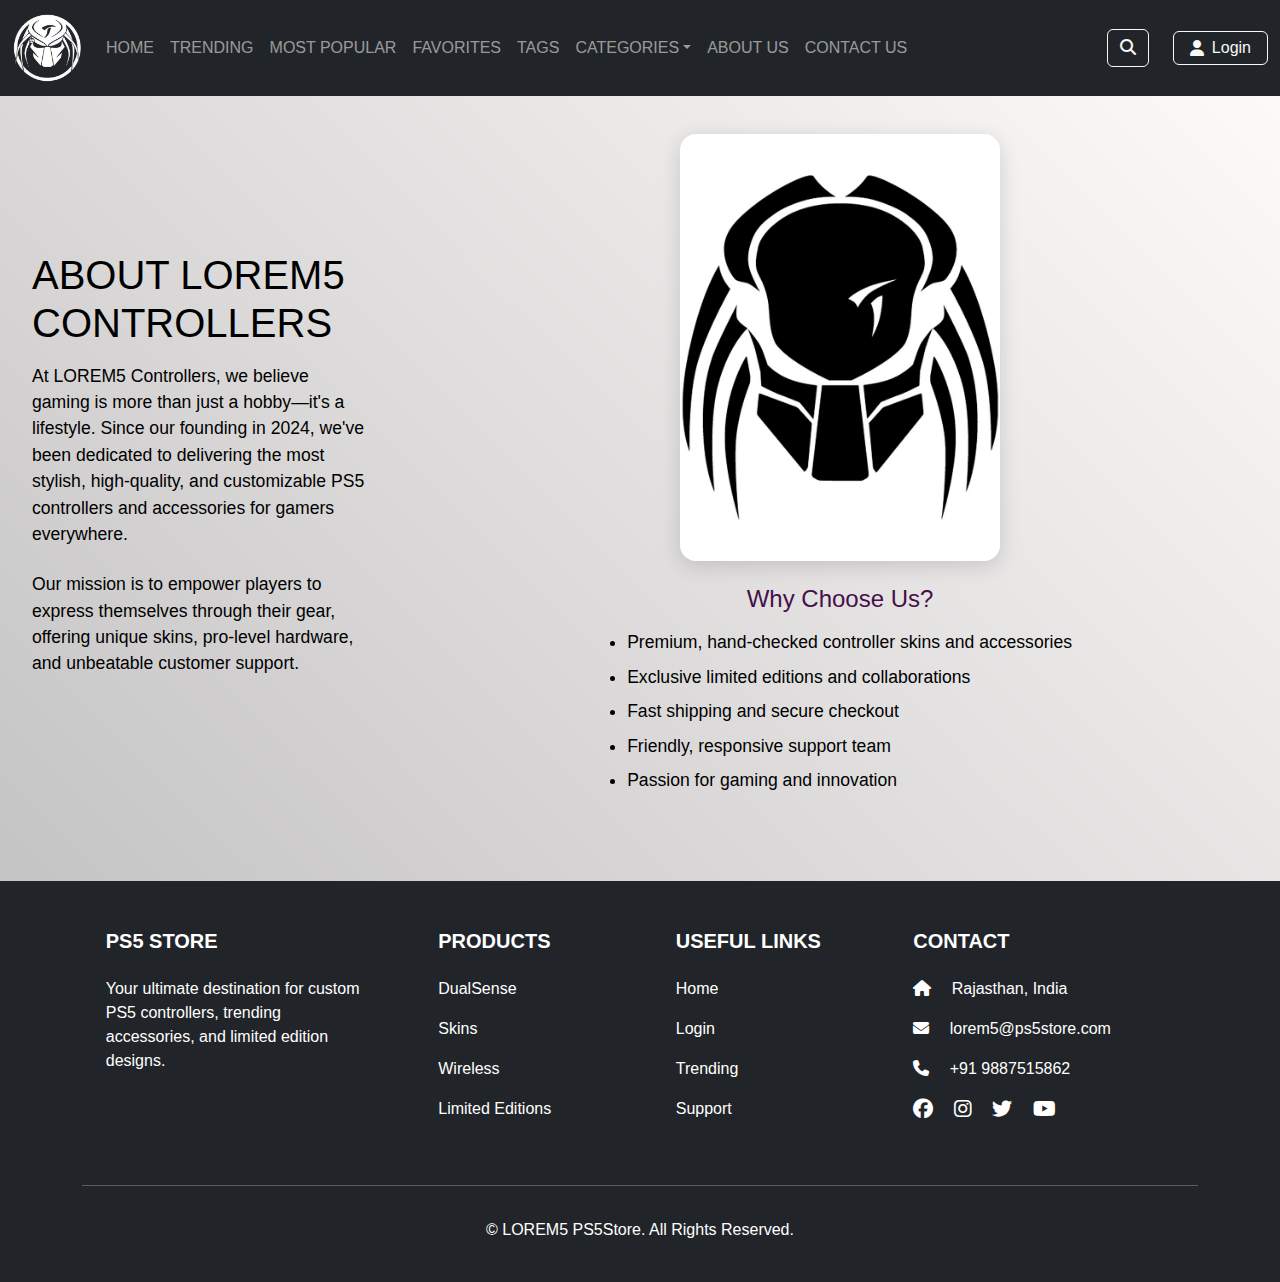
<file: about.html>
<!DOCTYPE html>
<html lang="en">

<head>
    <meta charset="UTF-8">
    <meta name="viewport" content="width=device-width, initial-scale=1.0">
    <title>About Us | LOREM5 Controllers</title>
    <link rel="icon" type="image/png" href="assests/images/logoTItle.png" />

    <!-- Latest compiled and minified CSS -->
    <link href="https://cdn.jsdelivr.net/npm/bootstrap@5.3.3/dist/css/bootstrap.min.css" rel="stylesheet">
    <!-- Latest compiled JavaScript -->
    <script src="https://cdn.jsdelivr.net/npm/bootstrap@5.3.3/dist/js/bootstrap.bundle.min.js"></script>
    <!-- Font Awesome CSS -->
    <link rel="stylesheet" href="https://cdnjs.cloudflare.com/ajax/libs/font-awesome/6.5.0/css/all.min.css">

    <style>
        body {
            background: linear-gradient(45deg, black, #bab9b9, #fffdfc, whitesmoke);
            background-size: 300% 300%;
            animation: color 12s ease-in-out infinite;
            font-family: 'Roboto', sans-serif;
            padding-top: 70px;
            min-height: 100vh;
            display: flex;
            flex-direction: column;
        }

        @keyframes color {
            0% { background-position: 0% 50%; }
            50% { background-position: 100% 50%; }
            100% { background-position: 0% 50%; }
        }

        .content {
            flex: 1;
            min-height: 80vh;
            display: flex;
            flex-wrap: wrap;
            align-items: center;
            justify-content: center;
            padding: 2rem 0;
        }

        .about-left {
            flex: 1 1 300px;
            padding: 2rem;
            max-width: 400px;
            display: flex;
            flex-direction: column;
            align-items: flex-start;
            justify-content: center;
        }

        .about-left h1 {
            font-size: 2.5rem;
            text-transform: uppercase;
            color: #000;
            margin-bottom: 1rem;
        }

        .about-left p {
            font-size: 1.1rem;
            color: #000;
            margin-bottom: 1.5rem;
        }

        .about-right {
            flex: 2 1 600px;
            display: flex;
            flex-direction: column;
            align-items: center;
            justify-content: center;
            padding: 2rem;
        }

        .about-img {
            width: 320px;
            max-width: 100%;
            border-radius: 1rem;
            box-shadow: 0 5px 20px rgba(17, 0, 17, 0.15);
            margin-bottom: 1.5rem;
        }

        .about-right h2 {
            font-size: 1.5rem;
            color: #470f4a;
            margin-bottom: 1rem;
        }

        .about-right ul {
            font-size: 1.1rem;
            color: #000;
            padding-left: 1.2rem;
        }

        .about-right li {
            margin-bottom: 0.5rem;
        }

        @media (max-width: 900px) {
            .content {
                flex-direction: column;
            }
            .about-right, .about-left {
                padding: 1rem;
            }
        }

        @media (max-width: 600px) {
            .about-left h1 {
                font-size: 1.5rem;
            }
            .about-img {
                width: 100%;
            }
        }
    </style>
</head>

<body>
    <!-- Navigation bar -->
    <nav class="navbar navbar-expand-sm bg-dark navbar-dark fixed-top">
        <div class="container-fluid">
            <a class="navbar-brand" href="home.html">
                <img src="assests/images/logoTItle.png" width="70" alt="Logo">
            </a>
            <button class="navbar-toggler" type="button" data-bs-toggle="collapse" data-bs-target="#collapsibleNavbar">
                <span class="navbar-toggler-icon"></span>
            </button>
            <div class="collapse navbar-collapse" id="collapsibleNavbar">
                <ul class="navbar-nav">
                    <li class="nav-item"><a class="nav-link" href="home.html">HOME</a></li>
                    <li class="nav-item"><a class="nav-link" href="#">TRENDING</a></li>
                    <li class="nav-item"><a class="nav-link" href="#">MOST POPULAR</a></li>
                    <li class="nav-item"><a class="nav-link" href="#">FAVORITES</a></li>
                    <li class="nav-item"><a class="nav-link" href="#">TAGS</a></li>
                    <li class="nav-item dropdown">
                        <a class="nav-link dropdown-toggle" href="#" role="button" data-bs-toggle="dropdown">CATEGORIES</a>
                        <ul class="dropdown-menu">
                            <li><a class="dropdown-item" href="#">DUAL SENSE</a></li>
                            <li><a class="dropdown-item" href="#">Marvel</a></li>
                            <li><a class="dropdown-item" href="home-page-football.html">Football</a></li>
                        </ul>
                    </li>
                    <li class="nav-item"><a class="nav-link" href="about.html">ABOUT US</a></li>
                    <li class="nav-item"><a class="nav-link" href="contact.html">CONTACT US</a></li>
                </ul>
                <div class="d-flex align-items-center ms-auto me-3">
                    <button class="btn btn-outline-light" type="button" id="searchToggle">
                        <i class="fa fa-search"></i>
                    </button>
                </div>
                <div class="d-none w-100 mt-2 mt-sm-0" id="searchForm">
                    <form class="d-flex w-100" action="https://www.google.com/search" method="GET" target="_blank">
                        <input class="form-control me-2" type="text" name="q" placeholder="Search on Google...">
                        <button class="btn btn-outline-light" type="submit">Go</button>
                    </form>
                </div>
                <div class="ms-2">
                    <a href="login.html" class="btn btn-outline-light px-3 py-1 d-flex align-items-center gap-2">
                        <i class="fa fa-user"></i> Login
                    </a>
                </div>
            </div>
        </div>
    </nav>

    <div class="content">
        <div class="about-left">
            <h1>About LOREM5 Controllers</h1>
            <p>
                At LOREM5 Controllers, we believe gaming is more than just a hobby—it's a lifestyle. Since our founding in 2024, we've been dedicated to delivering the most stylish, high-quality, and customizable PS5 controllers and accessories for gamers everywhere.
            </p>
            <p>
                Our mission is to empower players to express themselves through their gear, offering unique skins, pro-level hardware, and unbeatable customer support.
            </p>
        </div>

        <div class="about-right">
            <img src="assests/images/logoBlack.png" alt="About Us" class="about-img">
            <h2>Why Choose Us?</h2>
            <ul>
                <li>Premium, hand-checked controller skins and accessories</li>
                <li>Exclusive limited editions and collaborations</li>
                <li>Fast shipping and secure checkout</li>
                <li>Friendly, responsive support team</li>
                <li>Passion for gaming and innovation</li>
            </ul>
        </div>
    </div>

    <!-- Footer Section -->
    <footer class="bg-dark text-white pt-5 pb-4">
        <div class="container text-md-left">
            <div class="row text-md-left">
                <div class="col-md-3 col-lg-3 col-xl-3 mx-auto mb-4">
                    <h5 class="text-uppercase fw-bold mb-4">PS5 Store</h5>
                    <p>Your ultimate destination for custom PS5 controllers, trending accessories, and limited edition designs.</p>
                </div>
                <div class="col-md-2 col-lg-2 col-xl-2 mx-auto mb-4">
                    <h5 class="text-uppercase fw-bold mb-4">Products</h5>
                    <p><a href="#" class="text-white text-decoration-none">DualSense</a></p>
                    <p><a href="#" class="text-white text-decoration-none">Skins</a></p>
                    <p><a href="#" class="text-white text-decoration-none">Wireless</a></p>
                    <p><a href="#" class="text-white text-decoration-none">Limited Editions</a></p>
                </div>
                <div class="col-md-3 col-lg-2 col-xl-2 mx-auto mb-4">
                    <h5 class="text-uppercase fw-bold mb-4">Useful Links</h5>
                    <p><a href="home.html" class="text-white text-decoration-none">Home</a></p>
                    <p><a href="login.html" class="text-white text-decoration-none">Login</a></p>
                    <p><a href="#" class="text-white text-decoration-none">Trending</a></p>
                    <p><a href="#" class="text-white text-decoration-none">Support</a></p>
                </div>
                <div class="col-md-4 col-lg-3 col-xl-3 mx-auto mb-md-0 mb-4">
                    <h5 class="text-uppercase fw-bold mb-4">Contact</h5>
                    <p><i class="fa fa-home me-3"></i> Rajasthan, India</p>
                    <p><i class="fa fa-envelope me-3"></i> lorem5@ps5store.com</p>
                    <p><i class="fa fa-phone me-3"></i> +91 9887515862</p>
                    <div class="mt-3">
                        <a href="#" class="text-white me-3"><i class="fab fa-facebook fa-lg"></i></a>
                        <a href="#" class="text-white me-3"><i class="fab fa-instagram fa-lg"></i></a>
                        <a href="#" class="text-white me-3"><i class="fab fa-twitter fa-lg"></i></a>
                        <a href="#" class="text-white"><i class="fab fa-youtube fa-lg"></i></a>
                    </div>
                </div>
            </div>
            <hr class="bg-white mt-4">
            <div class="text-center py-3">
                &copy; LOREM5 PS5Store. All Rights Reserved.
            </div>
        </div>
    </footer>

    <script>
        document.addEventListener("DOMContentLoaded", function () {
            const toggleBtn = document.getElementById("searchToggle");
            const searchForm = document.getElementById("searchForm");

            toggleBtn.addEventListener("click", function () {
                searchForm.classList.toggle("d-none");
            });
        });
    </script>
</body>
</html>
</file>
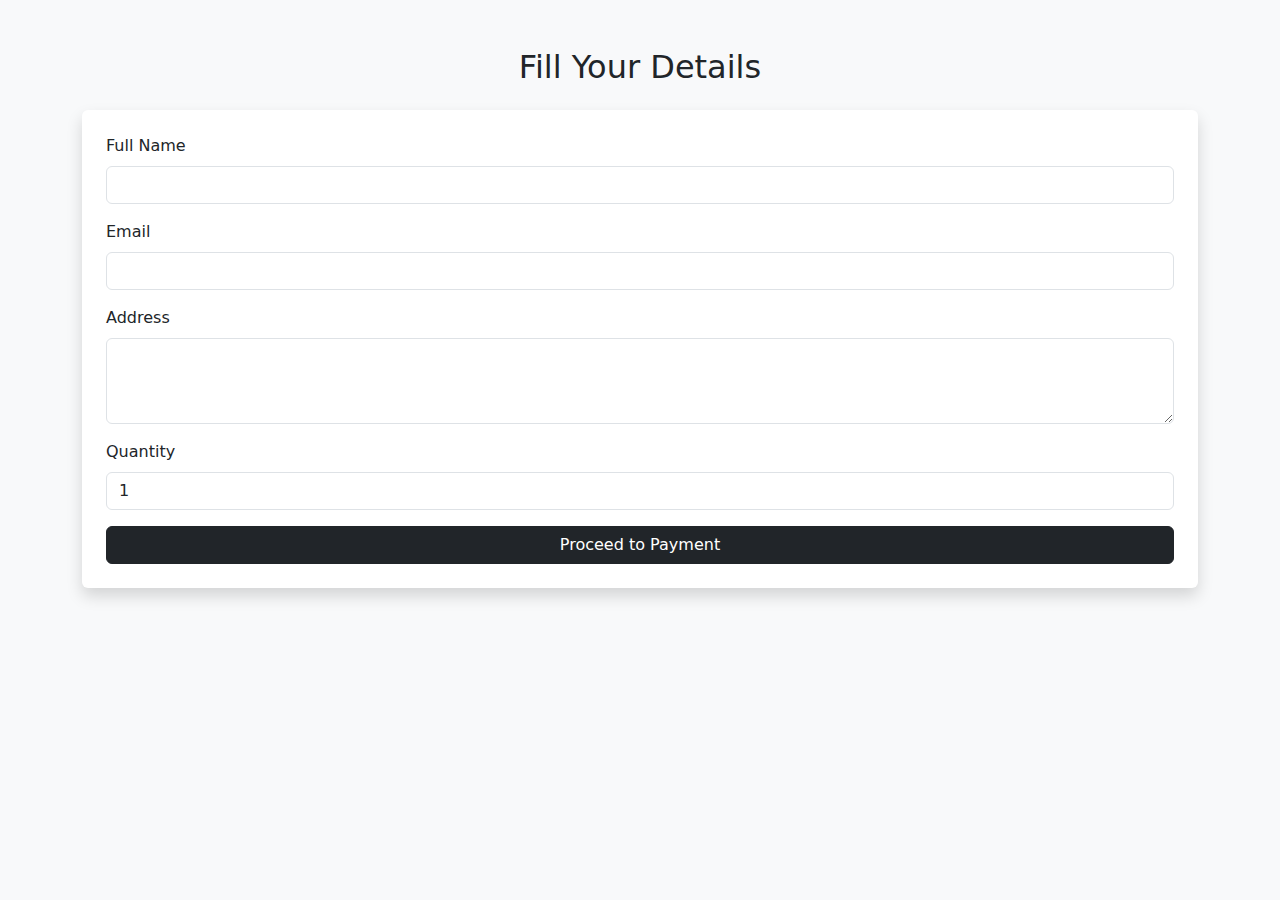
<file: buy.html>
<!DOCTYPE html>
<html lang="en">
<head>
  <meta charset="UTF-8">
  <meta name="viewport" content="width=device-width, initial-scale=1.0">
  <title>Buy Now - PS5 Store</title>
  <link href="https://cdn.jsdelivr.net/npm/bootstrap@5.3.3/dist/css/bootstrap.min.css" rel="stylesheet">
</head>
<body class="bg-light">

<div class="container mt-5">
  <h2 class="mb-4 text-center">Fill Your Details</h2>
  <form action="payment.html" method="GET" class="p-4 shadow rounded bg-white">
    <div class="mb-3">
      <label class="form-label">Full Name</label>
      <input type="text" class="form-control" name="name" required>
    </div>
    <div class="mb-3">
      <label class="form-label">Email</label>
      <input type="email" class="form-control" name="email" required>
    </div>
    <div class="mb-3">
      <label class="form-label">Address</label>
      <textarea class="form-control" name="address" rows="3" required></textarea>
    </div>
    <div class="mb-3">
      <label class="form-label">Quantity</label>
      <input type="number" class="form-control" name="quantity" value="1" min="1">
    </div>
    <button type="submit" class="btn btn-dark w-100">Proceed to Payment</button>
  </form>
</div>

</body>
</html>
</file>
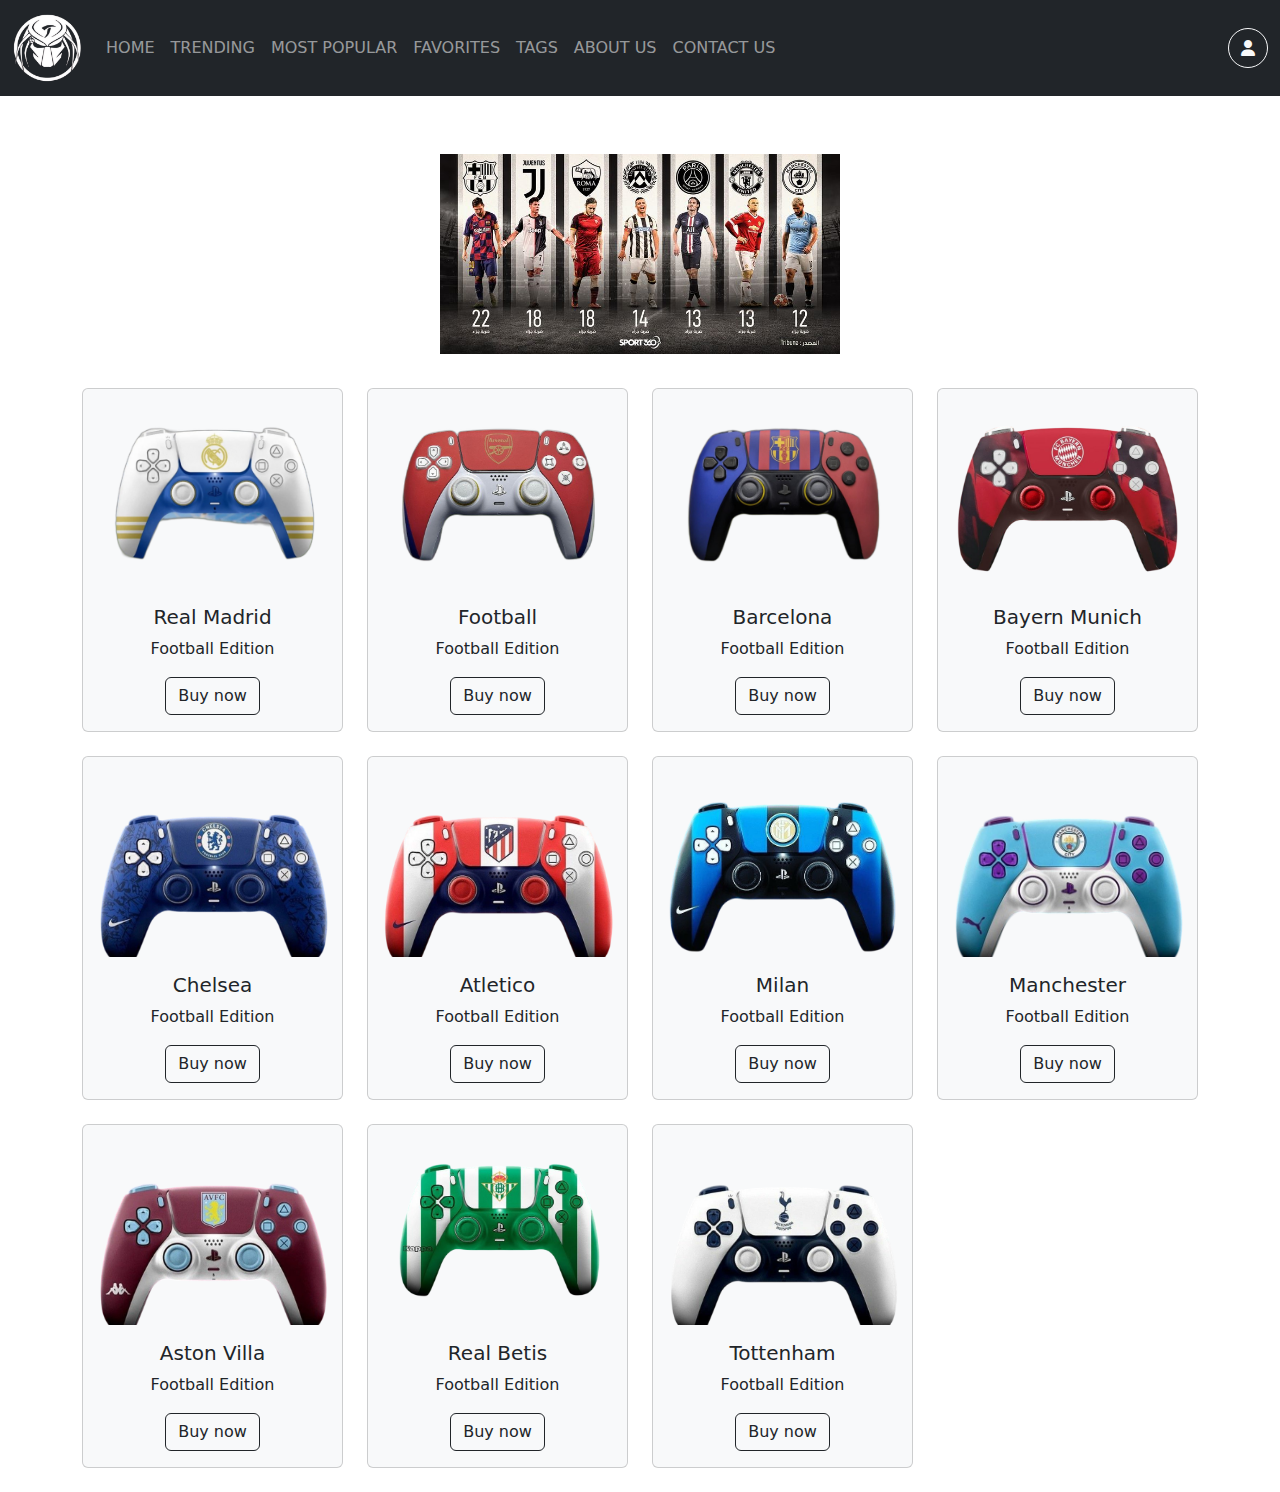
<file: home-page-football.html>
<!DOCTYPE html>
<html lang="en">

<head>
    <meta charset="UTF-8">
    <meta name="viewport" content="width=device-width, initial-scale=1.0">
    <title>HOME</title>
    <link rel="icon" type="images/png" href="assests/images/logoTItle.png" />
    <!-- Bootstrap CSS -->
    <link href="https://cdn.jsdelivr.net/npm/bootstrap@5.3.3/dist/css/bootstrap.min.css" rel="stylesheet">
    <!-- Bootstrap JS -->
    <script src="https://cdn.jsdelivr.net/npm/bootstrap@5.3.3/dist/js/bootstrap.bundle.min.js"></script>
    <!-- Font Awesome CSS -->
    <link rel="stylesheet" href="https://cdnjs.cloudflare.com/ajax/libs/font-awesome/6.5.0/css/all.min.css">

    <style>
        .card-img-top {
            height: 200px;
            object-fit: cover;
            transition: transform 0.3s, box-shadow 0.3s;
        }
        .card-img-top:hover {
            transform: scale(1.1);
            box-shadow: 0 8px 24px rgba(0, 0, 0, 0.2);
            z-index: 2;
        }
        .circle-btn {
            width: 40px;
            height: 40px;
            padding: 0;
            display: flex;
            align-items: center;
            justify-content: center;
        }
        .carousel-img-fixed {
            width: 400px;
            max-width: 100%;
            height: 220px;
            object-fit: contain;
            margin: 0 auto;
            background: #fff;
            display: block;
        }
        @media (max-width: 767px) {
            .carousel-img-fixed {
                width: 100%;
                height: 140px;
            }
            .card-img-top {
                height: 140px;
            }
        }
    </style>
</head>

<body>
    <!-- Navigation bar -->
    <nav class="navbar navbar-expand-sm bg-dark navbar-dark">
        <div class="container-fluid">
            <a class="navbar-brand" href="home.php"><img src="assests/images/logoTItle.png" width="70" alt="Logo"></a>
            <button class="navbar-toggler" type="button" data-bs-toggle="collapse"
                data-bs-target="#collapsibleNavbar">
                <span class="navbar-toggler-icon"></span>
            </button>
            <div class="collapse navbar-collapse" id="collapsibleNavbar">
                <ul class="navbar-nav">
                    <li class="nav-item"><a class="nav-link" href="home.php">HOME</a></li>
                    <li class="nav-item"><a class="nav-link" href="#">TRENDING</a></li>
                    <li class="nav-item"><a class="nav-link" href="#">MOST POPULAR</a></li>
                    <li class="nav-item"><a class="nav-link" href="#">FAVORITES</a></li>
                    <li class="nav-item"><a class="nav-link" href="#">TAGS</a></li>
                    <li class="nav-item dropdown"></li>
                    <li class="nav-item"><a class="nav-link" href="about.php">ABOUT US</a></li>
                    <li class="nav-item"><a class="nav-link" href="contact.php">CONTACT US</a></li>
                </ul>
                <div class="ms-auto">
                    <a href="sign.html" class="btn btn-outline-light rounded-circle circle-btn">
                        <i class="fa fa-user"></i>
                    </a>
                </div>
            </div>
        </div>
    </nav>

    <div class="container mt-5 rounded">
        <div class="row">
            <div class="col-12">
                <!-- Responsive Football Controllers Slideshow -->
                <div id="mainCarousel" class="carousel slide mb-4" data-bs-ride="carousel">
                    <div class="carousel-inner text-center">
                        <div class="carousel-item active">
                            <img src="assests/images/fb 1.jpeg" class="carousel-img-fixed" alt="Football Controller 1">
                        </div>
                        <div class="carousel-item">
                            <img src="assests/images/fb 2.jpeg" class="carousel-img-fixed" alt="Football Controller 2">
                        </div>
                        <div class="carousel-item">
                            <img src="assests/images/fb 3.jpeg" class="carousel-img-fixed" alt="Football Controller 3">
                        </div>
                    </div>
                    <button class="carousel-control-prev" type="button" data-bs-target="#mainCarousel" data-bs-slide="prev">
                        <span class="carousel-control-prev-icon"></span>
                    </button>
                    <button class="carousel-control-next" type="button" data-bs-target="#mainCarousel" data-bs-slide="next">
                        <span class="carousel-control-next-icon"></span>
                    </button>
                </div>
            </div>
        </div>

        <!-- Football Controller Cards -->
        <div class="row">
            <div class="col-6 col-md-4 col-lg-3 mb-4">
                <div class="card h-100 bg-light">
                    <img class="card-img-top" src="assests/images/real emdrid.png" alt="Real Madrid Controller">
                    <div class="card-body text-center">
                        <h5 class="card-title">Real Madrid</h5>
                        <p class="card-text">Football Edition</p>
                        <a href="#" class="btn btn-outline-dark">Buy now</a>
                    </div>
                </div>
            </div>
            <div class="col-6 col-md-4 col-lg-3 mb-4">
                <div class="card h-100 bg-light">
                    <img class="card-img-top" src="assests/images/football.png" alt="Football Controller">
                    <div class="card-body text-center">
                        <h5 class="card-title">Football</h5>
                        <p class="card-text">Football Edition</p>
                        <a href="#" class="btn btn-outline-dark">Buy now</a>
                    </div>
                </div>
            </div>
            <div class="col-6 col-md-4 col-lg-3 mb-4">
                <div class="card h-100 bg-light">
                    <img class="card-img-top" src="assests/images/barcelona.png" alt="Barcelona Controller">
                    <div class="card-body text-center">
                        <h5 class="card-title">Barcelona</h5>
                        <p class="card-text">Football Edition</p>
                        <a href="#" class="btn btn-outline-dark">Buy now</a>
                    </div>
                </div>
            </div>
            <div class="col-6 col-md-4 col-lg-3 mb-4">
                <div class="card h-100 bg-light">
                    <img class="card-img-top" src="assests/images/Bayern Munich-Photoroom.png" alt="Bayern Munich Controller">
                    <div class="card-body text-center">
                        <h5 class="card-title">Bayern Munich</h5>
                        <p class="card-text">Football Edition</p>
                        <a href="#" class="btn btn-outline-dark">Buy now</a>
                    </div>
                </div>
            </div>
            <div class="col-6 col-md-4 col-lg-3 mb-4">
                <div class="card h-100 bg-light">
                    <img class="card-img-top" src="assests/images/chelesea-Photoroom.png" alt="Chelsea Controller">
                    <div class="card-body text-center">
                        <h5 class="card-title">Chelsea</h5>
                        <p class="card-text">Football Edition</p>
                        <a href="#" class="btn btn-outline-dark">Buy now</a>
                    </div>
                </div>
            </div>
            <div class="col-6 col-md-4 col-lg-3 mb-4">
                <div class="card h-100 bg-light">
                    <img class="card-img-top" src="assests/images/atlettico-Photoroom.png" alt="Atletico Controller">
                    <div class="card-body text-center">
                        <h5 class="card-title">Atletico</h5>
                        <p class="card-text">Football Edition</p>
                        <a href="#" class="btn btn-outline-dark">Buy now</a>
                    </div>
                </div>
            </div>
            <div class="col-6 col-md-4 col-lg-3 mb-4">
                <div class="card h-100 bg-light">
                    <img class="card-img-top" src="assests/images/milao-Photoroom.png" alt="Milan Controller">
                    <div class="card-body text-center">
                        <h5 class="card-title">Milan</h5>
                        <p class="card-text">Football Edition</p>
                        <a href="#" class="btn btn-outline-dark">Buy now</a>
                    </div>
                </div>
            </div>
            <div class="col-6 col-md-4 col-lg-3 mb-4">
                <div class="card h-100 bg-light">
                    <img class="card-img-top" src="assests/images/manchaster-Photoroom.png" alt="Manchester Controller">
                    <div class="card-body text-center">
                        <h5 class="card-title">Manchester</h5>
                        <p class="card-text">Football Edition</p>
                        <a href="#" class="btn btn-outline-dark">Buy now</a>
                    </div>
                </div>
            </div>
            <div class="col-6 col-md-4 col-lg-3 mb-4">
                <div class="card h-100 bg-light">
                    <img class="card-img-top" src="assests/images/Ps5 aston vila-Photoroom.png" alt="Aston Villa Controller">
                    <div class="card-body text-center">
                        <h5 class="card-title">Aston Villa</h5>
                        <p class="card-text">Football Edition</p>
                        <a href="#" class="btn btn-outline-dark">Buy now</a>
                    </div>
                </div>
            </div>
            <div class="col-6 col-md-4 col-lg-3 mb-4">
                <div class="card h-100 bg-light">
                    <img class="card-img-top" src="assests/images/Real Betis PS5-Photoroom.png" alt="Real Betis Controller">
                    <div class="card-body text-center">
                        <h5 class="card-title">Real Betis</h5>
                        <p class="card-text">Football Edition</p>
                        <a href="#" class="btn btn-outline-dark">Buy now</a>
                    </div>
                </div>
            </div>
            <div class="col-6 col-md-4 col-lg-3 mb-4">
                <div class="card h-100 bg-light">
                    <img class="card-img-top" src="assests/images/tottentham-Photoroom.png" alt="Tottenham Controller">
                    <div class="card-body text-center">
                        <h5 class="card-title">Tottenham</h5>
                        <p class="card-text">Football Edition</p>
                        <a href="#" class="btn btn-outline-dark">Buy now</a>
                    </div>
                </div>
            </div>
        </div>
    </div>
</body>
</file>
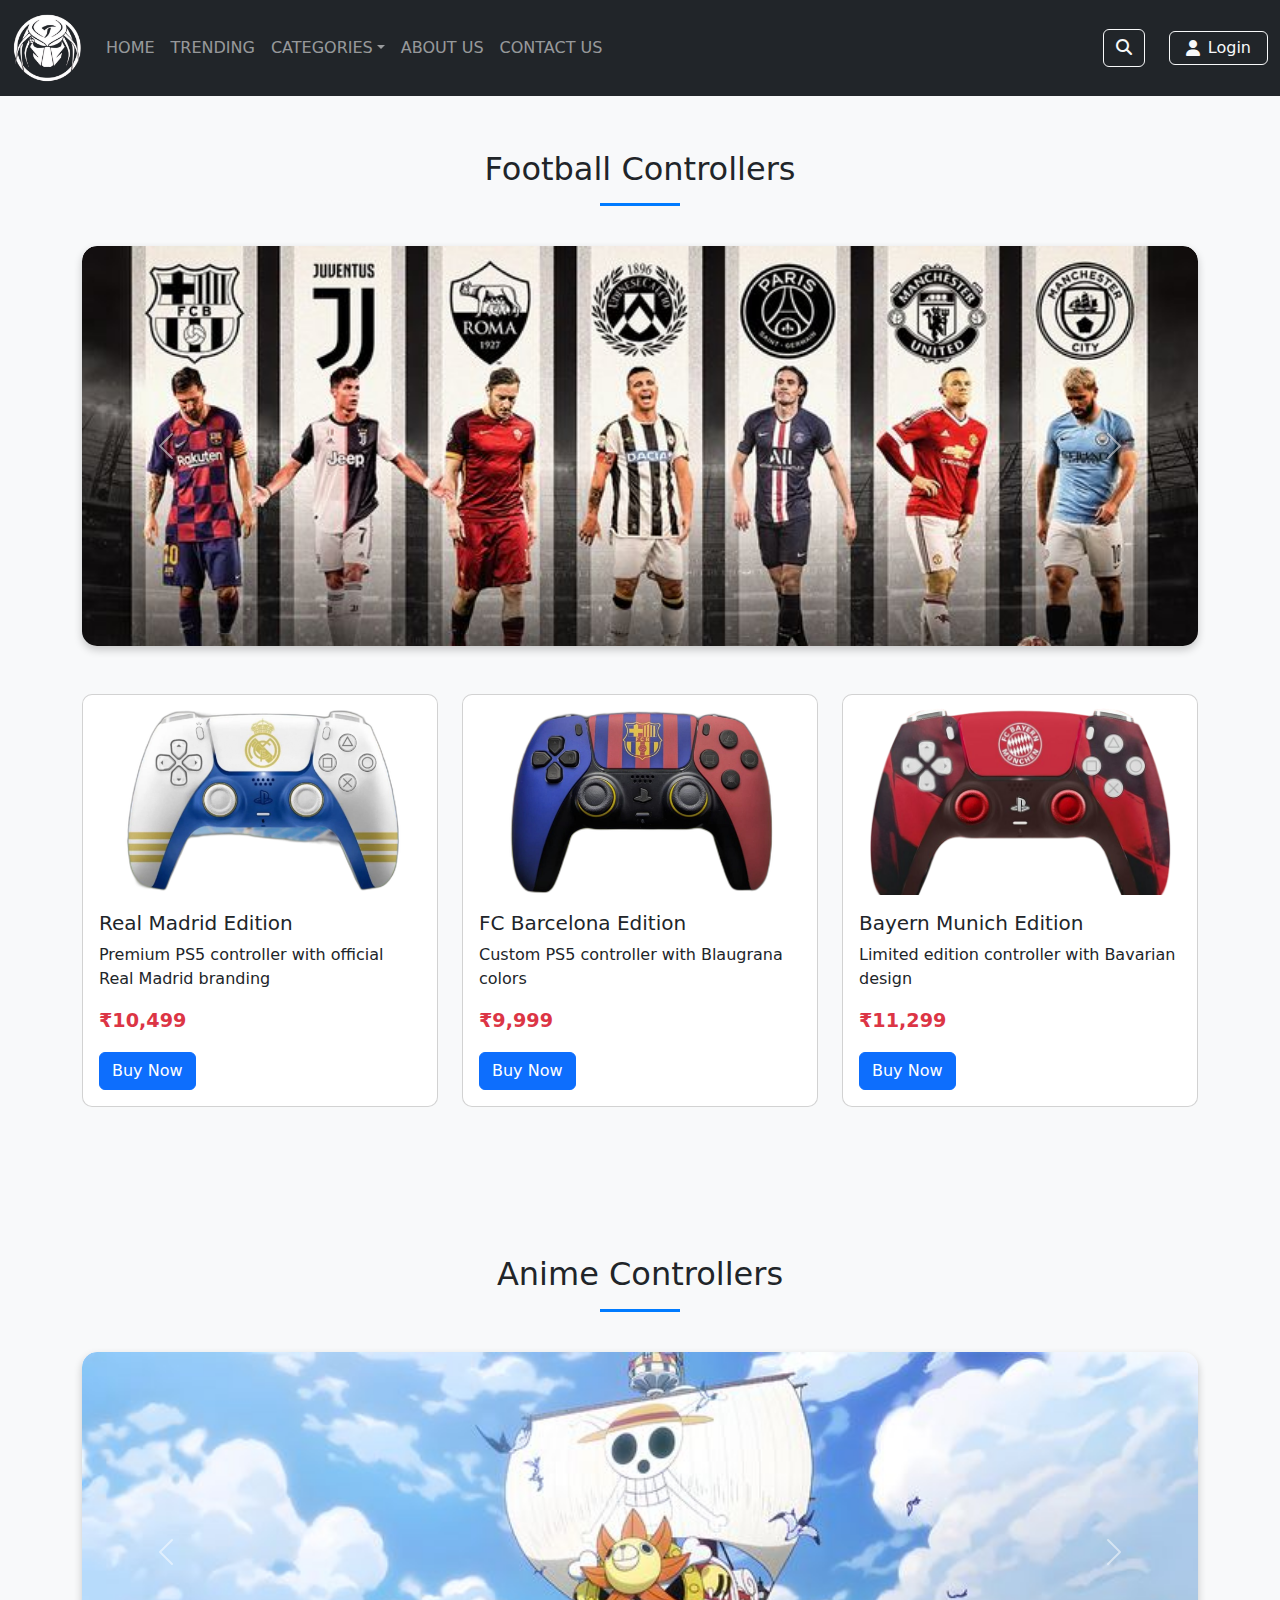
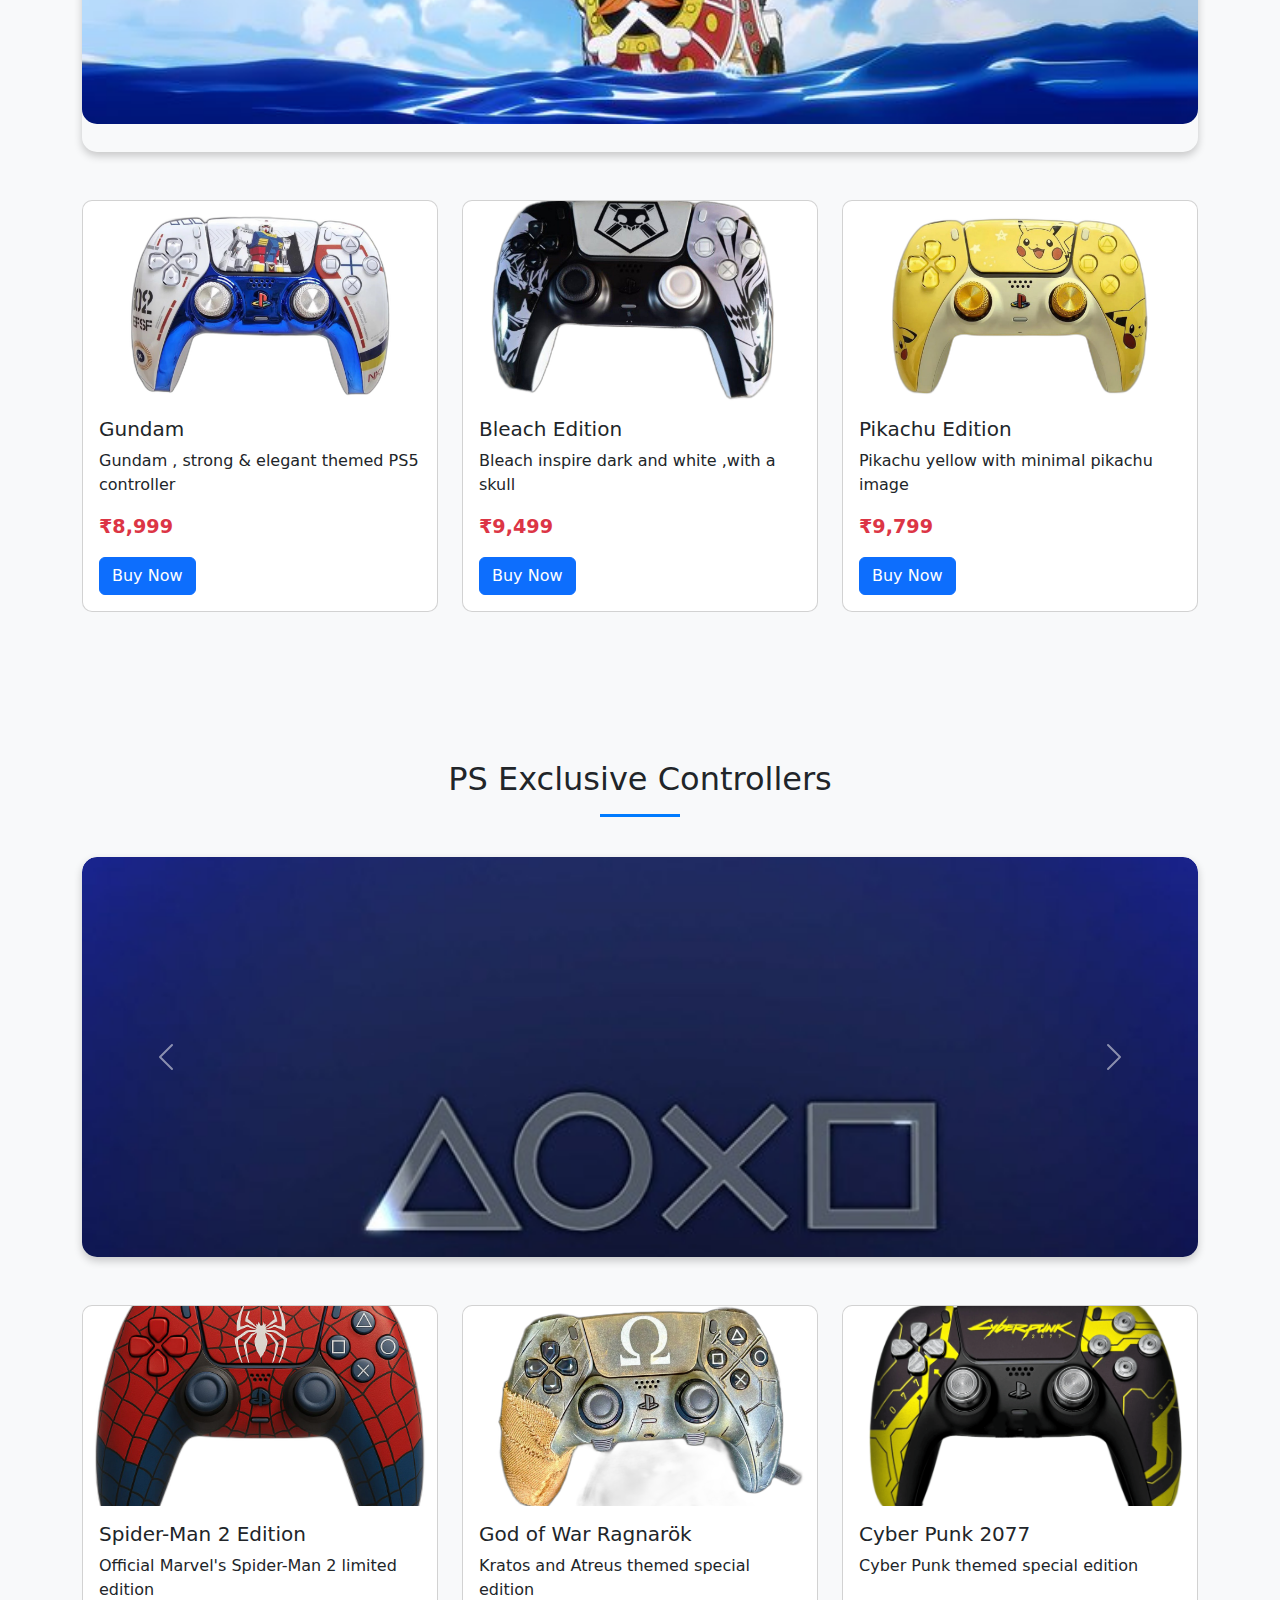
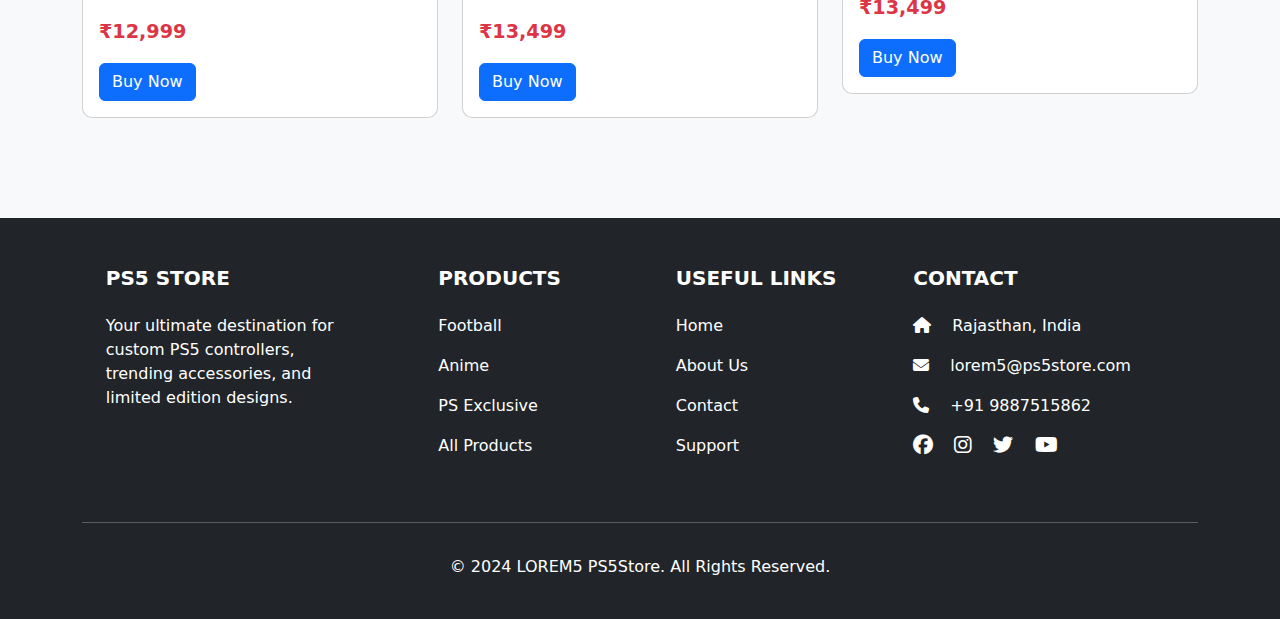
<file: home.html>
<!DOCTYPE html>
<html lang="en">

<head>
    <meta charset="UTF-8">
    <meta name="viewport" content="width=device-width, initial-scale=1.0">
    <title>PS5 Custom Controllers</title>
    <link rel="icon" type="image/png" href="assests/images/logoTItle.png" />

    <!-- Bootstrap 5 CSS -->
    <link href="https://cdn.jsdelivr.net/npm/bootstrap@5.3.3/dist/css/bootstrap.min.css" rel="stylesheet">
    <!-- Font Awesome CSS -->
    <link rel="stylesheet" href="https://cdnjs.cloudflare.com/ajax/libs/font-awesome/6.5.0/css/all.min.css">

    <style>
        /* Carousel Styles */
        .carousel-container {
            height: 400px;
            overflow: hidden;
            margin-bottom: 2rem;
            border-radius: 15px;
            box-shadow: 0 4px 8px rgba(0, 0, 0, 0.2);
        }
        
        .carousel-inner {
            border-radius: 15px;
            overflow: hidden;
        }
        
        .carousel-item img {
            width: 100%;
            height: 100%;
            object-fit: cover;
        }
        
        /* Card Styles */
        .card-img-top {
            height: 200px;
            object-fit: cover;
            transition: transform 0.3s, box-shadow 0.3s;
            border-top-left-radius: 10px;
            border-top-right-radius: 10px;
        }

        .card-img-top:hover {
            transform: scale(1.05);
            box-shadow: 0 8px 24px rgba(0, 0, 0, 0.2);
            z-index: 2;
        }

        .card {
            border-radius: 10px;
            overflow: hidden;
            transition: transform 0.3s;
            margin-bottom: 20px;
        }

        .card:hover {
            transform: translateY(-5px);
            box-shadow: 0 10px 20px rgba(0, 0, 0, 0.15);
        }

        .section-spacing {
            margin: 5rem 0;
        }
        
        body {
            padding-top: 70px;
            background-color: #f8f9fa;
        }
        
        .section-title {
            position: relative;
            margin-bottom: 2.5rem;
            text-align: center;
        }
        
        .section-title:after {
            content: "";
            display: block;
            width: 80px;
            height: 3px;
            background: #007bff;
            margin: 15px auto;
        }
        
        .price {
            color: #dc3545;
            font-weight: bold;
            font-size: 1.2rem;
        }
    </style>
</head>

<body>
    <!-- Navigation bar -->
    <nav class="navbar navbar-expand-sm bg-dark navbar-dark fixed-top">
        <div class="container-fluid">
            <a class="navbar-brand" href="home.html">
                <img src="assests/images/logoTItle.png" width="70" alt="Logo">
            </a>
            <button class="navbar-toggler" type="button" data-bs-toggle="collapse" data-bs-target="#collapsibleNavbar">
                <span class="navbar-toggler-icon"></span>
            </button>
            <div class="collapse navbar-collapse" id="collapsibleNavbar">
                <ul class="navbar-nav">
                    <li class="nav-item"><a class="nav-link" href="home.html">HOME</a></li>
                    <li class="nav-item"><a class="nav-link" href="#">TRENDING</a></li>
                    <li class="nav-item dropdown">
                        <a class="nav-link dropdown-toggle" href="#" role="button" data-bs-toggle="dropdown">CATEGORIES</a>
                        <ul class="dropdown-menu">
                            <li><a class="dropdown-item" href="#football">Football</a></li>
                            <li><a class="dropdown-item" href="#anime">Anime</a></li>
                            <li><a class="dropdown-item" href="#exclusive">PS Exclusive</a></li>
                        </ul>
                    </li>
                    <li class="nav-item"><a class="nav-link" href="about.html">ABOUT US</a></li>
                    <li class="nav-item"><a class="nav-link" href="contact.html">CONTACT US</a></li>
                </ul>
                <div class="d-flex align-items-center ms-auto me-3">
                    <button class="btn btn-outline-light" type="button" id="searchToggle">
                        <i class="fa fa-search"></i>
                    </button>
                </div>
                <div class="d-none w-100 mt-2 mt-sm-0" id="searchForm">
                    <form class="d-flex w-100" action="https://www.google.com/search" method="GET" target="_blank">
                        <input class="form-control me-2" type="text" name="q" placeholder="Search on Google...">
                        <button class="btn btn-outline-light" type="submit">Go</button>
                    </form>
                </div>
                <div class="ms-2">
                    <a href="login.html" class="btn btn-outline-light px-3 py-1 d-flex align-items-center gap-2">
                        <i class="fa fa-user"></i> Login
                    </a>
                </div>
            </div>
        </div>
    </nav>

    <!-- Football Section -->
    <section id="football" class="section-spacing">
        <div class="container">
            <h2 class="section-title">Football Controllers</h2>
            
            <!-- Football Carousel -->
            <div id="footballCarousel" class="carousel slide carousel-container mb-5" data-bs-ride="carousel" data-bs-interval="3000">
                <div class="carousel-inner">
                    <div class="carousel-item active">
                        <img src="assests\images\fb 1.jpeg" alt="Football Controller 1">
                    </div>
                    <div class="carousel-item">
                        <img src="assests\images\fb 2.jpeg" alt="Football Controller 2">
                    </div>
                    <div class="carousel-item">
                        <img src="assests\images\fb 3.jpeg" alt="Football Controller 3">
                    </div>
                </div>
                <button class="carousel-control-prev" type="button" data-bs-target="#footballCarousel" data-bs-slide="prev">
                    <span class="carousel-control-prev-icon"></span>
                </button>
                <button class="carousel-control-next" type="button" data-bs-target="#footballCarousel" data-bs-slide="next">
                    <span class="carousel-control-next-icon"></span>
                </button>
            </div>
            
            <!-- Football Products -->
            <div class="row">
                <div class="col-md-4">
                    <div class="card">
                        <img src="assests\images\real emdrid.png" class="card-img-top" alt="Real Madrid Controller">
                        <div class="card-body">
                            <h5 class="card-title">Real Madrid Edition</h5>
                            <p class="card-text">Premium PS5 controller with official Real Madrid branding</p>
                            <p class="price">₹10,499</p>
                            <a href="#" class="btn btn-primary">Buy Now</a>
                        </div>
                    </div>
                </div>
                <div class="col-md-4">
                    <div class="card">
                        <img src="assests/images/barcelona.png" class="card-img-top" alt="Barcelona Controller">
                        <div class="card-body">
                            <h5 class="card-title">FC Barcelona Edition</h5>
                            <p class="card-text">Custom PS5 controller with Blaugrana colors</p>
                            <p class="price">₹9,999</p>
                            <a href="#" class="btn btn-primary">Buy Now</a>
                        </div>
                    </div>
                </div>
                <div class="col-md-4">
                    <div class="card">
                        <img src="assests\images\Bayern Munich-Photoroom.png" class="card-img-top" alt="Bayern Munich Controller">
                        <div class="card-body">
                            <h5 class="card-title">Bayern Munich Edition</h5>
                            <p class="card-text">Limited edition controller with Bavarian design</p>
                            <p class="price">₹11,299</p>
                            <a href="#" class="btn btn-primary">Buy Now</a>
                        </div>
                    </div>
                </div>
            </div>
        </div>
    </section>

    <!-- Anime Section -->
    <section id="anime" class="section-spacing bg-light py-5">
        <div class="container">
            <h2 class="section-title">Anime Controllers</h2>
            
            <!-- Anime Carousel -->
            <div id="animeCarousel" class="carousel slide carousel-container mb-5" data-bs-ride="carousel" data-bs-interval="3000">
                <div class="carousel-inner">
                    <div class="carousel-item active">
                        <img src="assests\images\b one piece.jpeg" alt="Anime Controller 1">
                    </div>
                    <div class="carousel-item">
                        <img src="assests\images\b naruto.jpeg" alt="Anime Controller 2">
                    </div>
                    <div class="carousel-item">
                        <img src="assests\images\b deamon lsayer.jpeg" alt="Anime Controller 3">
                    </div>
                </div>
                <button class="carousel-control-prev" type="button" data-bs-target="#animeCarousel" data-bs-slide="prev">
                    <span class="carousel-control-prev-icon"></span>
                </button>
                <button class="carousel-control-next" type="button" data-bs-target="#animeCarousel" data-bs-slide="next">
                    <span class="carousel-control-next-icon"></span>
                </button>
            </div>
            
            <!-- Anime Products -->
            <div class="row">
                <div class="col-md-4">
                    <div class="card">
                        <img src="assests\images\gundam.png" class="card-img-top" alt="One Piece Controller">
                        <div class="card-body">
                            <h5 class="card-title">Gundam</h5>
                            <p class="card-text">Gundam , strong & elegant themed PS5 controller</p>
                            <p class="price">₹8,999</p>
                            <a href="#" class="btn btn-primary">Buy Now</a>
                        </div>
                    </div>
                </div>
                <div class="col-md-4">
                    <div class="card">
                        <img src="assests\images\bleach.png" class="card-img-top" alt="Demon Slayer Controller">
                        <div class="card-body">
                            <h5 class="card-title">Bleach Edition</h5>
                            <p class="card-text">Bleach inspire dark and white ,with a skull</p>
                            <p class="price">₹9,499</p>
                            <a href="#" class="btn btn-primary">Buy Now</a>
                        </div>
                    </div>
                </div>
                <div class="col-md-4">
                    <div class="card">
                        <img src="assests\images\pikachu.png" class="card-img-top" alt="Naruto Controller">
                        <div class="card-body">
                            <h5 class="card-title">Pikachu Edition</h5>
                            <p class="card-text">Pikachu yellow with minimal pikachu image</p>
                            <p class="price">₹9,799</p>
                            <a href="#" class="btn btn-primary">Buy Now</a>
                        </div>
                    </div>
                </div>
            </div>
        </div>
    </section>

    <!-- PS Exclusive Section -->
    <section id="exclusive" class="section-spacing">
        <div class="container">
            <h2 class="section-title">PS Exclusive Controllers</h2>
            
            <!-- PS Exclusive Carousel -->
            <div id="psexCarousel" class="carousel slide carousel-container mb-5" data-bs-ride="carousel" data-bs-interval="3000">
                <div class="carousel-inner">
                    <div class="carousel-item active">
                        <img src="assests\images\bp1.jpeg" alt="PS Exclusive 1">
                    </div>
                    <div class="carousel-item">
                        <img src="assests\images\bp2.jpeg" alt="PS Exclusive 2">
                    </div>
                    <div class="carousel-item">
                        <img src="assests\images\bp3.jpeg" alt="PS Exclusive 3">
                    </div>
                </div>
                <button class="carousel-control-prev" type="button" data-bs-target="#psexCarousel" data-bs-slide="prev">
                    <span class="carousel-control-prev-icon"></span>
                </button>
                <button class="carousel-control-next" type="button" data-bs-target="#psexCarousel" data-bs-slide="next">
                    <span class="carousel-control-next-icon"></span>
                </button>
            </div>
            
            <!-- PS Exclusive Products -->
            <div class="row">
                <div class="col-md-4">
                    <div class="card">
                        <img src="assests\images\spider man classy.png" class="card-img-top" alt="Spider-Man Controller">
                        <div class="card-body">
                            <h5 class="card-title">Spider-Man 2 Edition</h5>
                            <p class="card-text">Official Marvel's Spider-Man 2 limited edition</p>
                            <p class="price">₹12,999</p>
                            <a href="#" class="btn btn-primary">Buy Now</a>
                        </div>
                    </div>
                </div>
                <div class="col-md-4">
                    <div class="card">
                        <img src="assests\images\god of war translucent.png" class="card-img-top" alt="God of War Controller">
                        <div class="card-body">
                            <h5 class="card-title">God of War Ragnarök</h5>
                            <p class="card-text">Kratos and Atreus themed special edition</p>
                            <p class="price">₹13,499</p>
                            <a href="#" class="btn btn-primary">Buy Now</a>
                        </div>
                    </div>
                </div>
                   <div class="col-md-4">
                    <div class="card">
                        <img src="assests\images\cyberpunk 2077.png" class="card-img-top" alt="God of War Controller">
                        <div class="card-body">
                            <h5 class="card-title">Cyber Punk 2077</h5>
                            <p class="card-text">Cyber Punk themed special edition</p>
                            <p class="price">₹13,499</p>
                            <a href="#" class="btn btn-primary">Buy Now</a>
                        </div>
                    </div>
            </div>
        </div>
    </section>

    <!-- Footer Section -->
    <footer class="bg-dark text-white pt-5 pb-4">
        <div class="container text-md-left">
            <div class="row text-md-left">
                <div class="col-md-3 col-lg-3 col-xl-3 mx-auto mb-4">
                    <h5 class="text-uppercase fw-bold mb-4">PS5 Store</h5>
                    <p>Your ultimate destination for custom PS5 controllers, trending accessories, and limited edition designs.</p>
                </div>
                <div class="col-md-2 col-lg-2 col-xl-2 mx-auto mb-4">
                    <h5 class="text-uppercase fw-bold mb-4">Products</h5>
                    <p><a href="#football" class="text-white text-decoration-none">Football</a></p>
                    <p><a href="#anime" class="text-white text-decoration-none">Anime</a></p>
                    <p><a href="#exclusive" class="text-white text-decoration-none">PS Exclusive</a></p>
                    <p><a href="#" class="text-white text-decoration-none">All Products</a></p>
                </div>
                <div class="col-md-3 col-lg-2 col-xl-2 mx-auto mb-4">
                    <h5 class="text-uppercase fw-bold mb-4">Useful Links</h5>
                    <p><a href="home.html" class="text-white text-decoration-none">Home</a></p>
                    <p><a href="about.html" class="text-white text-decoration-none">About Us</a></p>
                    <p><a href="contact.html" class="text-white text-decoration-none">Contact</a></p>
                    <p><a href="#" class="text-white text-decoration-none">Support</a></p>
                </div>
                <div class="col-md-4 col-lg-3 col-xl-3 mx-auto mb-md-0 mb-4">
                    <h5 class="text-uppercase fw-bold mb-4">Contact</h5>
                    <p><i class="fa fa-home me-3"></i> Rajasthan, India</p>
                    <p><i class="fa fa-envelope me-3"></i> lorem5@ps5store.com</p>
                    <p><i class="fa fa-phone me-3"></i> +91 9887515862</p>
                    <div class="mt-3">
                        <a href="#" class="text-white me-3"><i class="fab fa-facebook fa-lg"></i></a>
                        <a href="#" class="text-white me-3"><i class="fab fa-instagram fa-lg"></i></a>
                        <a href="#" class="text-white me-3"><i class="fab fa-twitter fa-lg"></i></a>
                        <a href="#" class="text-white"><i class="fab fa-youtube fa-lg"></i></a>
                    </div>
                </div>
            </div>
            <hr class="bg-white mt-4">
            <div class="text-center py-3">
                &copy; 2024 LOREM5 PS5Store. All Rights Reserved.
            </div>
        </div>
    </footer>

    <!-- Bootstrap JS -->
    <script src="https://cdn.jsdelivr.net/npm/bootstrap@5.3.3/dist/js/bootstrap.bundle.min.js"></script>
    
    <script>
        document.addEventListener("DOMContentLoaded", function () {
            const toggleBtn = document.getElementById("searchToggle");
            const searchForm = document.getElementById("searchForm");

            toggleBtn.addEventListener("click", function () {
                searchForm.classList.toggle("d-none");
            });
        });
    </script>
</body>
</html>
</file>
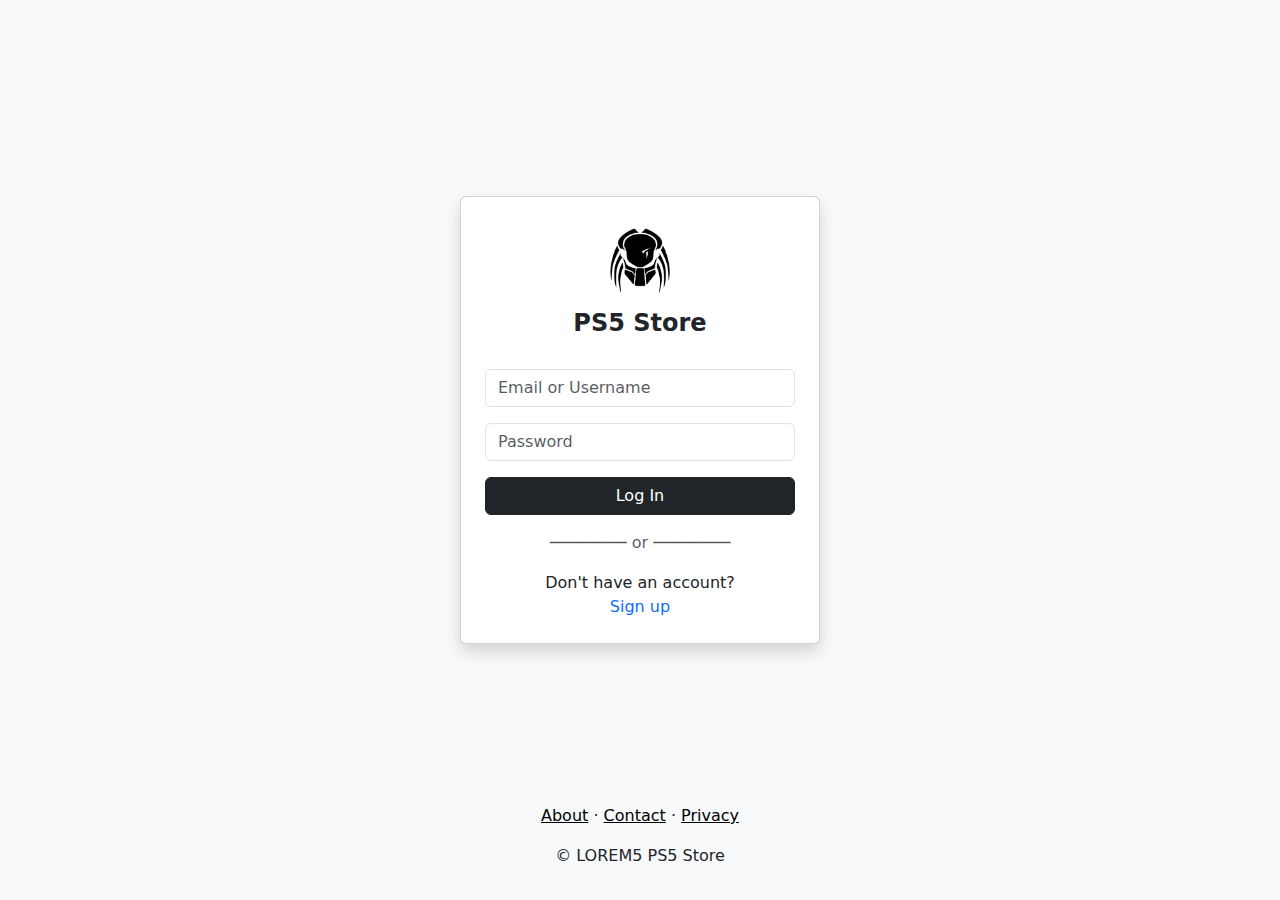
<file: login.html>
<!DOCTYPE html>
<html lang="en">

<head>

    <meta charset="UTF-8" />
    <meta name="viewport" content="width=device-width, initial-scale=1.0" />

    <title>Login</title>
    <link rel="icon" type="images/png" href="assests/images/logoTItle.png" />

    <!-- Bootstrap 5 -->
    <link href="https://cdn.jsdelivr.net/npm/bootstrap@5.3.3/dist/css/bootstrap.min.css" rel="stylesheet">
    <!-- Bootstrap Bundle JS -->
    <script src="https://cdn.jsdelivr.net/npm/bootstrap@5.3.3/dist/js/bootstrap.bundle.min.js"></script>

    <!-- CSS ki file -->
    <style>
        body {
            min-height: 100vh;
            display: flex;
            flex-direction: column;
            position: relative;
            padding-bottom: 60px;
            /* Space for footer */
        }

        .login-footer {
            position: absolute;
            bottom: 0;
            width: 100%;
            text-align: center;
            padding: 1rem;
            background-color: #f8f9fa;
        }

        .main-content {
            flex: 1;
            display: flex;
            align-items: center;
            justify-content: center;
            width: 100%;
        }
    </style>

    <script>
        // signup aur login ke beech mein switch karna
        function toggleForm() {
            const loginCard = document.querySelector('.card');
            const signupCard = document.getElementById('signup-card');
            loginCard.classList.toggle('d-none');
            signupCard.classList.toggle('d-none');
        }

        const urlParams = new URLSearchParams(window.location.search);
        const error = urlParams.get('error');

        if (error === 'wrongpassword') {
            alert(" Wrong password. Please try again.");
        } else if (error === 'nouser') {
            alert(" No user found with this email.");
        }
    </script>
</head>

<body class="bg-light">
    <div class="main-content">
        <div class="card shadow p-4" style="width: 100%; max-width: 360px;">
            <div class="text-center mb-4">
                <a href="home.php">
                    <img src="assests/images/logoBlack.png" alt="Logo" width="60">
                </a>
                <h4 class="mt-2 fw-bold">PS5 Store</h4>
            </div>

            <!-- login Form -->
            <form id="login-form" action="login.php" method="POST">
                <div class="mb-3">
                    <input type="email" name="email" class="form-control" placeholder="Email or Username" required>
                </div>
                <div class="mb-3">
                    <input type="password" name="password" class="form-control" placeholder="Password" required>
                </div>
                <button type="submit" class="btn btn-dark w-100">Log In</button>
            </form>

            <!-- or divider -->
            <div class="text-center my-3 text-muted">──────── or ────────</div>

            <!-- Signup Link -->
            <div class="text-center">
                <p class="mb-0">Don't have an account?</p>
                <a href="#" onclick="toggleForm()" class="text-primary text-decoration-none">Sign up</a>
            </div>
        </div>

        <!-- Signup Form -->
        <div class="card shadow p-4 d-none" id="signup-card" style="width: 100%; max-width: 360px;">
            <div class="text-center mb-4">
                <a href="home.php">
                    <img src="assests/images/logoBlack.png" alt="Logo" width="60">
                </a>
                <h4 class="mt-2 fw-bold">Create Account</h4>
            </div>

            <form id="signup-form" action="signup.php" method="POST">
                <div class="mb-3">
                    <input type="text" name="name" class="form-control" placeholder="Full Name" required>
                </div>
                <div class="mb-3">
                    <input type="email" name="email" class="form-control" placeholder="Email" required>
                </div>
                <div class="mb-3">
                    <input type="password" name="password" class="form-control" placeholder="Password" required>
                </div>
                <div class="mb-3">
                    <input type="password" name="confirm_password" class="form-control" placeholder="Confirm Password"
                        required>
                </div>
                <button type="submit" class="btn btn-primary w-100">Sign Up</button>
            </form>

            <div class="text-center mt-3">
                <p class="mb-0">Already have an account?</p>
                <a href="#" onclick="toggleForm()" class="text-primary text-decoration-none">Log in</a>
            </div>
        </div>
    </div>

    <!-- Footer -->
    <footer class="login-footer">
        <p>
            <a href="about.php" style="color: black;">About</a> ·
            <a href="contact.php" style="color: black;">Contact</a> ·
            <a href="privacy.html" style="color: black;">Privacy</a>
        </p>
        <p>&copy; LOREM5 PS5 Store</p>
    </footer>

</body>

</html>
</file>
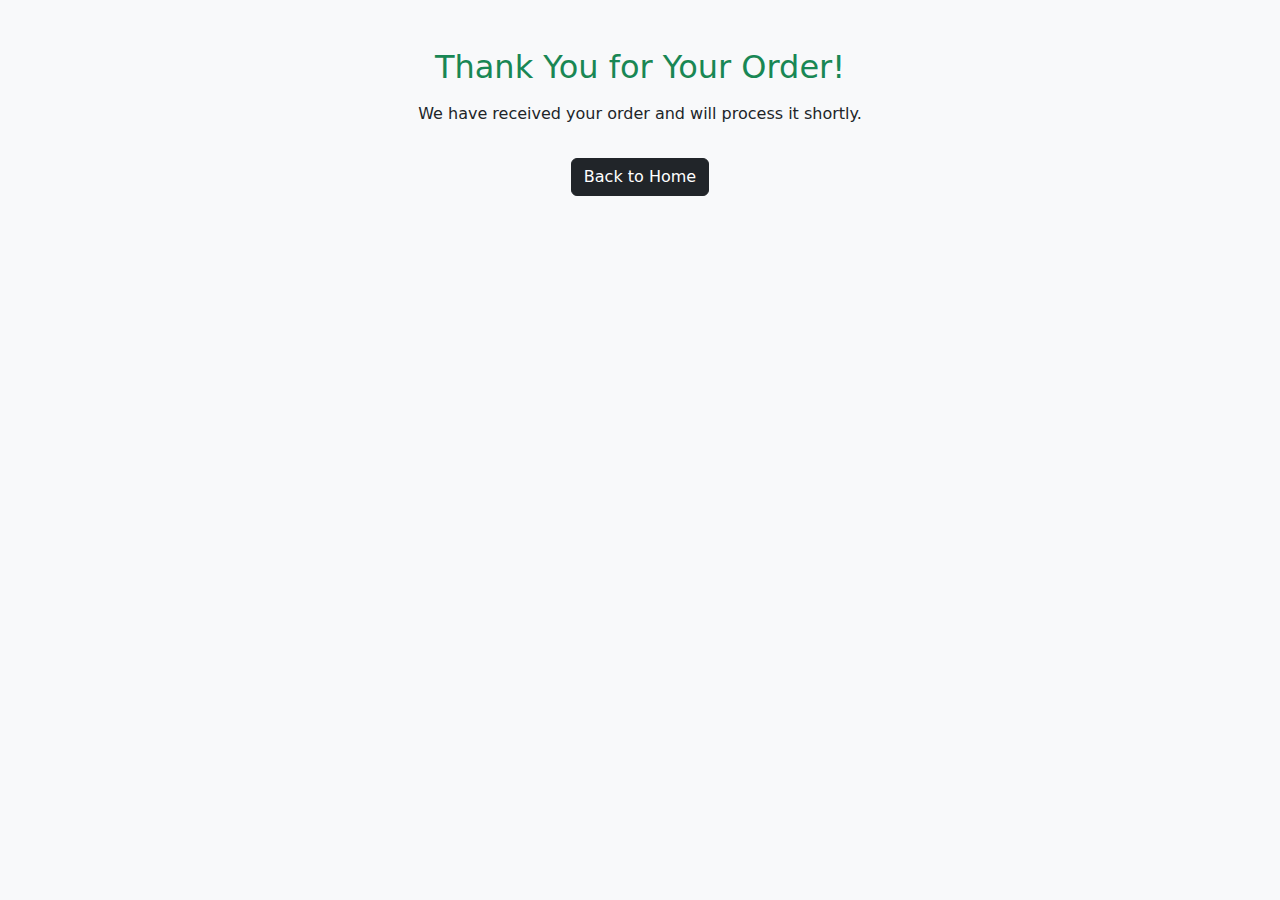
<file: order_success.html>
<!DOCTYPE html>
<html lang="en">
<head>
  <meta charset="UTF-8">
  <meta name="viewport" content="width=device-width, initial-scale=1.0">
  <title>Order Success - PS5 Store</title>
  <link href="https://cdn.jsdelivr.net/npm/bootstrap@5.3.3/dist/css/bootstrap.min.css" rel="stylesheet">
</head>
<body class="bg-light">

<div class="container text-center mt-5">
  <h2 class="text-success"> Thank You for Your Order!</h2>
  <p class="mt-3">We have received your order and will process it shortly.</p>
  <a href="home.html" class="btn btn-dark mt-3">Back to Home</a>
</div>

</body>
</html>
</file>
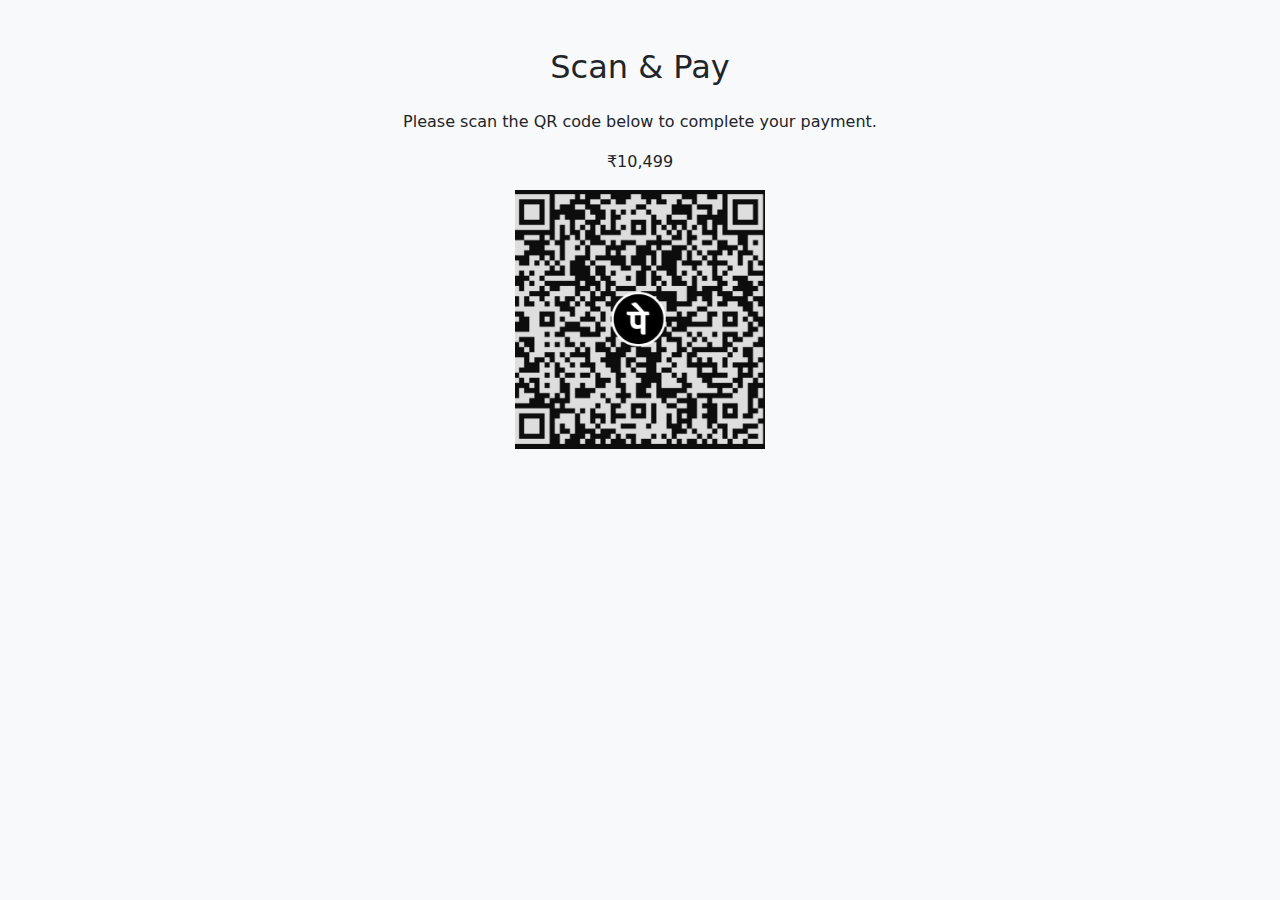
<file: payment.html>
<!DOCTYPE html>
<html lang="en">
<head>
  <meta charset="UTF-8">
  <meta name="viewport" content="width=device-width, initial-scale=1.0">
  <title>Payment - PS5 Store</title>
  <link href="https://cdn.jsdelivr.net/npm/bootstrap@5.3.3/dist/css/bootstrap.min.css" rel="stylesheet">
</head>
<body class="bg-light">

<div class="container text-center mt-5">
  <h2 class="mb-4">Scan & Pay</h2>
  <p>Please scan the QR code below to complete your payment.</p>
  <p>₹10,499</p>
  <img src="assests/images/qr.png.jpg" alt="QR Code" class="img-fluid mb-4" style="max-width: 250px;">
  </div>

</body>
</html>
</file>
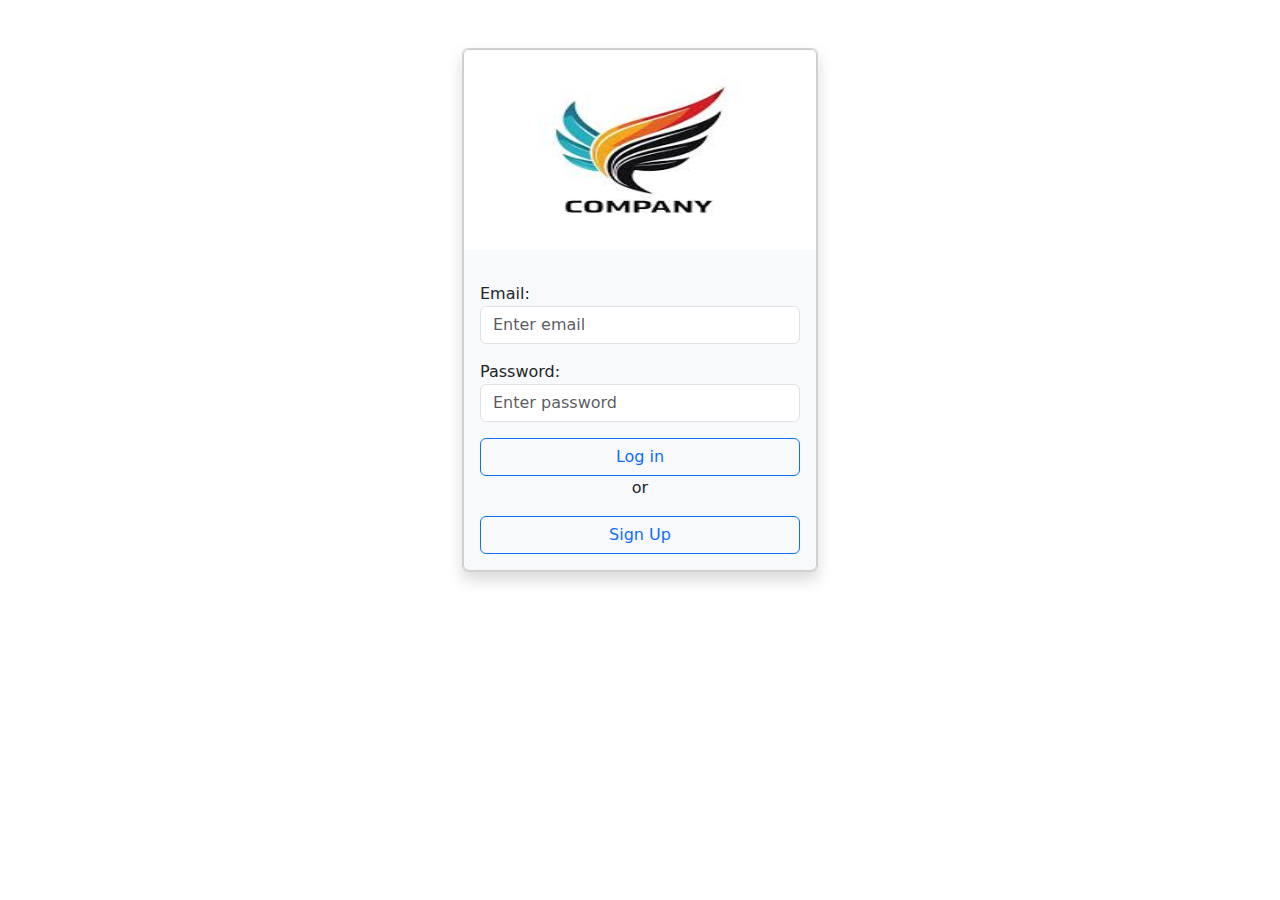
<file: sign.html>
<!DOCTYPE html>
<html lang="en">

<head>
    <meta charset="UTF-8">
    <meta name="viewport" content="width=device-width, initial-scale=1.0">
    <title>Document</title>
    <!-- Latest compiled and minified CSS -->
    <link href="https://cdn.jsdelivr.net/npm/bootstrap@5.3.3/dist/css/bootstrap.min.css" rel="stylesheet">

    <!-- Latest compiled JavaScript -->
    <script src="https://cdn.jsdelivr.net/npm/bootstrap@5.3.3/dist/js/bootstrap.bundle.min.js"></script>
</head>

<body>
    <div class="container mt-5">
        <div class="row">
            <div class="col-sm-4"></div>
            <div class="col-sm-4">
                <div class="card shadow">
                    <div class="card w-100 bg-light">
                        <img class="card-img-top"
                            src="[data-uri] "
                            height="200px" alt="img">
                        <div class="card-body ">
                            <!-- form start here  -->
                            <form>
                                <div class="mb-3 mt-3">
                                    <label for="email">Email:</label>
                                    <input type="email" class="form-control" id="email" placeholder="Enter email"
                                        name="email">
                                </div>
                                <div class="mb-3">
                                    <label for="pwd">Password:</label>
                                    <input type="password" class="form-control" id="pwd" placeholder="Enter password"
                                        name="pswd">
                                </div>
                                <!-- form  end here  -->
                                <div class="card-bottom">
                                    <button type="submit" class="btn btn-outline-primary w-100 ">Log in</button>
                            </form>

                            <p class="text-center">or</p>
                            <button type="submit" class="btn btn-outline-primary w-100 ">Sign Up</button>
                        </div>

                    </div>
                </div>
            </div>

        </div>
        <div class="col-sm-4"></div>
    </div>
    </div>
</body>

</html>
</file>
